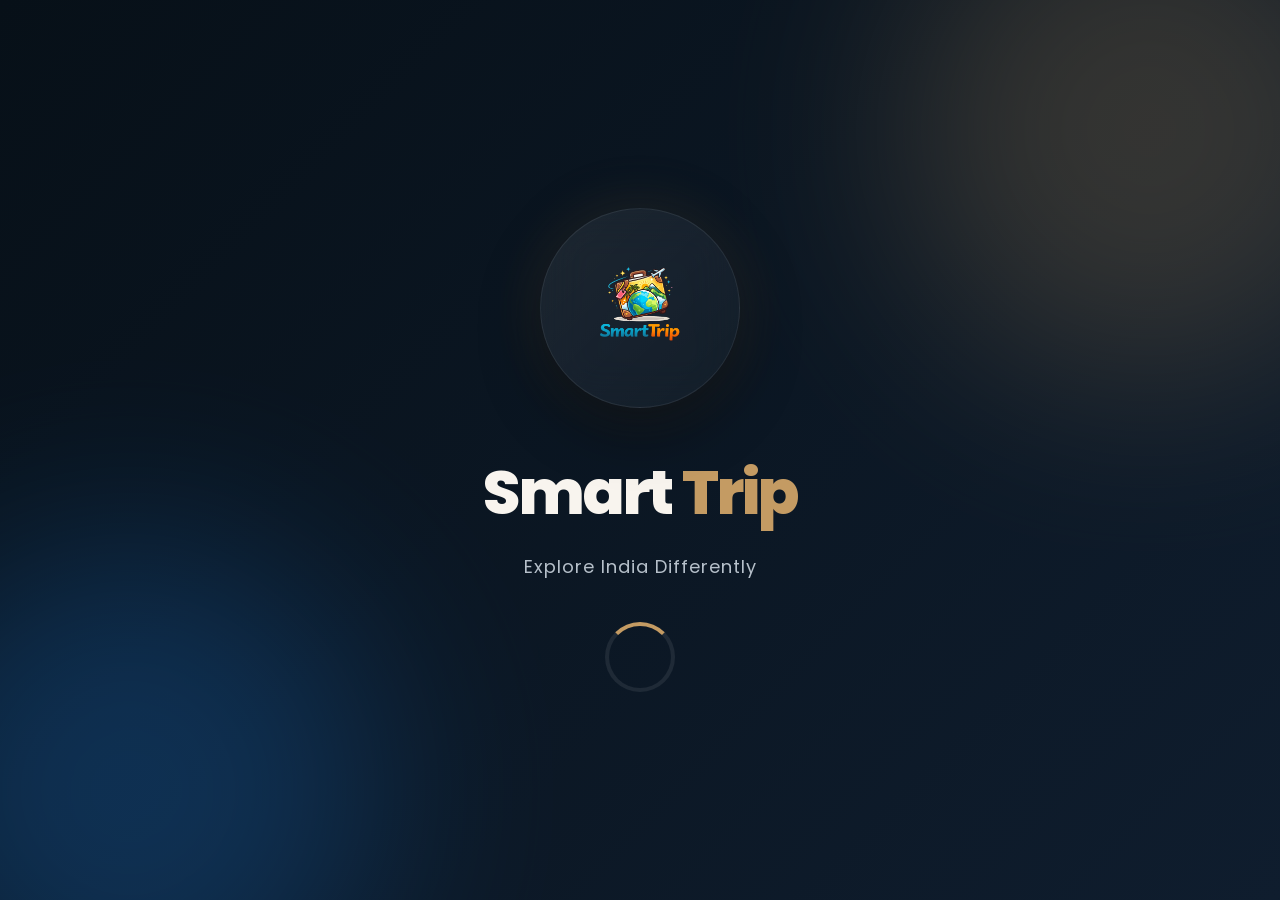
<file: index.html>
<!DOCTYPE html>
<html lang="en">

<head>

  <meta charset="UTF-8">

  <meta name="viewport" content="width=device-width, initial-scale=1.0">

  <title>Smart Trip</title>

  <!-- APP ICON -->

  <link rel="icon" type="image/png" href="assets/images/smarttrip-logo.png">

  <!-- GOOGLE FONT -->

  <link rel="preconnect" href="https://fonts.googleapis.com">

  <link rel="preconnect" href="https://fonts.gstatic.com" crossorigin>

  <link href="https://fonts.googleapis.com/css2?family=Poppins:wght@300;400;500;600;700;800&display=swap" rel="stylesheet">


  <style>

    *{
        margin:0;
        padding:0;
        box-sizing:border-box;
    }

    html,
    body{
        width:100%;
        height:100%;
        overflow:hidden;

        font-family:'Poppins',sans-serif;
    }


    body{

        background:
        linear-gradient(
            135deg,
            #071018 0%,
            #0f1d2e 100%
        );

    }


    /* =========================================================
       SPLASH SCREEN
    ========================================================= */

    .splash-screen{

        position:relative;

        width:100%;
        height:100vh;

        display:flex;
        justify-content:center;
        align-items:center;

        overflow:hidden;
    }


    /* LIGHT EFFECTS */

    .light{

        position:absolute;

        width:500px;
        height:500px;

        border-radius:50%;

        filter:blur(100px);

        opacity:0.22;
    }

    .light-1{

        top:-120px;
        right:-120px;

        background:#c49b63;
    }

    .light-2{

        bottom:-140px;
        left:-120px;

        background:#1f8fff;
    }


    /* CONTENT */

    .splash-content{

        position:relative;

        z-index:2;

        width:100%;

        display:flex;
        flex-direction:column;

        justify-content:center;
        align-items:center;

        text-align:center;

        animation:fadeUp 1.2s ease;
    }


    /* LOGO WRAPPER */

    .logo-wrapper{

        width:200px;
        height:200px;

        display:flex;
        justify-content:center;
        align-items:center;

        border-radius:50%;

        background:
        linear-gradient(
            135deg,
            rgba(255,255,255,0.08),
            rgba(255,255,255,0.03)
        );

        backdrop-filter:blur(25px);

        border:1px solid rgba(255,255,255,0.08);

        box-shadow:
        0 20px 60px rgba(0,0,0,0.45),
        0 0 60px rgba(196,155,99,0.15);

        animation:float 3s ease-in-out infinite;
    }


    /* LOGO */

    .logo{

        width:130px;
        height:130px;

        object-fit:contain;

        display:block;
    }


    /* TITLE */

    .title{

        margin-top:38px;

        color:#f8f4ee;

        font-size:62px;
        font-weight:800;

        letter-spacing:-2px;
    }

    .title span{
        color:#c49b63;
    }


    /* SUBTITLE */

    .subtitle{

        margin-top:14px;

        color:#b6c0ca;

        font-size:18px;

        letter-spacing:1px;
    }


    /* LOADER */

    .loader{

        width:70px;
        height:70px;

        margin-top:42px;

        border-radius:50%;

        border:4px solid rgba(255,255,255,0.08);

        border-top:4px solid #c49b63;

        animation:spin 1s linear infinite;
    }


    /* ANIMATIONS */

    @keyframes spin{

        100%{
            transform:rotate(360deg);
        }

    }


    @keyframes fadeUp{

        from{
            opacity:0;
            transform:translateY(40px);
        }

        to{
            opacity:1;
            transform:translateY(0);
        }

    }


    @keyframes float{

        0%,100%{
            transform:translateY(0px);
        }

        50%{
            transform:translateY(-10px);
        }

    }


    /* MOBILE */

    @media(max-width:768px){

        .logo-wrapper{

            width:160px;
            height:160px;

        }

        .logo{

            width:100px;
            height:100px;

        }

        .title{

            font-size:44px;

        }

        .subtitle{

            font-size:15px;

        }

    }

  </style>

</head>

<body>


<!-- SPLASH SCREEN -->

<section class="splash-screen">


  <!-- LIGHTS -->

  <div class="light light-1"></div>

  <div class="light light-2"></div>


  <!-- CONTENT -->

  <div class="splash-content">


    <!-- LOGO -->

    <div class="logo-wrapper">

      <img
        src="assets/images/smarttrip-logo.png"
        alt="Smart Trip Logo"
        class="logo"
      >

    </div>


    <!-- TITLE -->

    <h1 class="title">

      Smart <span>Trip</span>

    </h1>


    <!-- SUBTITLE -->

    <p class="subtitle">

      Explore India Differently

    </p>


    <!-- LOADER -->

    <div class="loader"></div>

  </div>

</section>



<script>

setTimeout(() => {

    window.location.href = "login.html";

}, 3000);

</script>

</body>
</html>
</file>
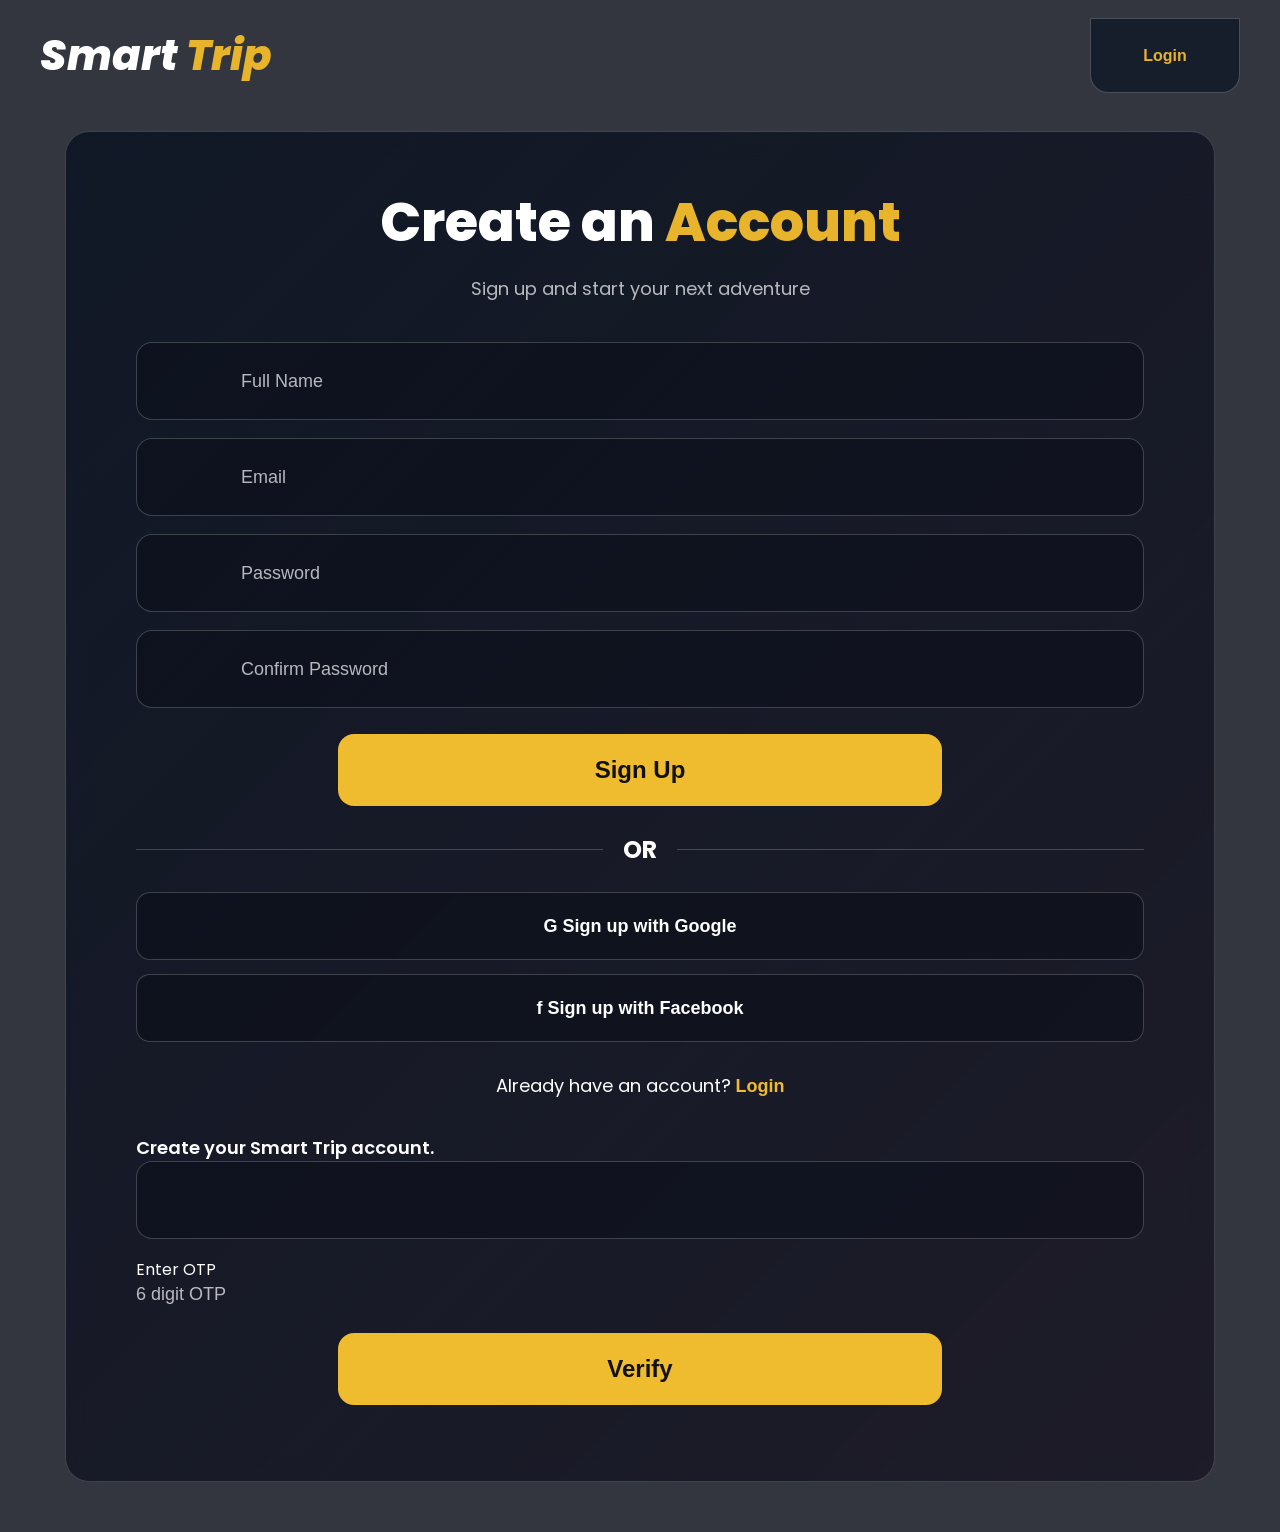
<file: login.html>
<!DOCTYPE html>
<html lang="en">

<head>
  <meta charset="UTF-8">
  <meta name="viewport" content="width=device-width, initial-scale=1.0">

  <title>Smart Trip</title>

  
<link rel="stylesheet" href="assets/css/auth.css">
</head>

<body>

  <!-- AUTH SCREEN -->

  <section class="auth-screen" id="authScreen">

    <div class="auth-topbar">

      <p class="auth-logo">
        <a href="home.html">Smart <span>Trip</span></a>
      </p>

      <button
        class="auth-top-login"
        type="button"
        onclick="window.location.href='login.html'">

        Login

      </button>

    </div>

    <div class="auth-layout">

      <div class="auth-panel">

        <div class="auth-heading">
          <h1>Create an <span>Account</span></h1>
          <p>Sign up and start your next adventure</p>
        </div>

        <div class="auth-form" id="authForm">

          <div class="auth-field">
            <span class="auth-icon"></span>

            <label for="fullNameInput">Full Name</label>

            <input
              class="auth-input"
              id="fullNameInput"
              type="text"
              autocomplete="name"
              placeholder="Full Name">
          </div>

          <div class="auth-field">
            <span class="auth-icon"></span>

            <label for="loginIdentifier">Email</label>

            <input
              class="auth-input"
              id="loginIdentifier"
              type="email"
              inputmode="email"
              autocomplete="email"
              placeholder="Email">
          </div>

          <div class="auth-field">
            <span class="auth-icon"></span>

            <label for="passwordInput">Password</label>

            <input
              class="auth-input"
              id="passwordInput"
              type="password"
              autocomplete="new-password"
              placeholder="Password">
          </div>

          <div class="auth-field">
            <span class="auth-icon"></span>

            <label for="confirmPasswordInput">Confirm Password</label>

            <input
              class="auth-input"
              id="confirmPasswordInput"
              type="password"
              autocomplete="new-password"
              placeholder="Confirm Password">
          </div>

          <button
            class="auth-button"
            id="requestOtpButton"
            type="button">

            Sign Up

          </button>

          <div class="auth-divider">OR</div>

          <div class="auth-actions">

            <button
              class="link-button"
              id="forgotGmailButton"
              type="button">

              G Sign up with Google

            </button>

            <button
              class="link-button"
              id="facebookSignupButton"
              type="button">

              f Sign up with Facebook

            </button>

          </div>

          <p class="auth-switch">

            Already have an account?

            <button
              id="quickLoginButton"
              type="button">

              Login

            </button>

          </p>

          <p class="auth-message" id="authMessage">
            Create your Smart Trip account.
          </p>

          <b class="auth-field" id="otpArea" hidden></b>

            <label for="otpInput">Enter OTP</label>

            <div class="otp-row">

              <input
                class="auth-input"
                id="otpInput"
                type="text"
                inputmode="numeric"
                maxlength="6"
                autocomplete="one-time-code"
                placeholder="6 digit OTP">

              <button
                class="auth-button"
                id="verifyOtpButton"
                type="button">

                Verify

              </button>

            </div>

          </div>

          <button
            class="link-button"
            id="changeLoginButton"
            type="button"
            hidden>

            Change login ID

          </button>

        </div>

      </div>

    </div>

  </section>

  <!-- MAIN APP -->

  <div class="app-shell" id="appShell" hidden>

    <header class="site-header">

      <nav class="navbar" aria-label="Main navigation">

        <h1 class="logo">
          <a href="home.html">Smart <span>Trip</span></a>
        </h1>

        <div class="nav-links">

          <a class="nav-link active" href="#statesHero">
            Home
          </a>

          <a class="nav-link" href="#statesSelection">
            Destinations
          </a>

          <a class="nav-link" href="#statesSelection">
            Tours
          </a>

          <a class="nav-link" href="#contact">
            Contact
          </a>

        </div>

        <div class="nav-actions">

          <button
            class="nav-button"
            id="backButton"
            type="button"
            hidden>

            ← Back to States

          </button>

          <button
            class="nav-button"
            id="planButton"
            type="button"
            hidden>

            Plan Your Trip

          </button>

          <button
            class="nav-button logout-button"
            id="logoutButton"
            type="button">

            Logout

          </button>

        </div>

      </nav>

    </header>

  </div>

  <!-- JAVASCRIPT -->

  <script>

    const requestOtpButton =
      document.getElementById("requestOtpButton");

    requestOtpButton.addEventListener("click", function () {

      document.getElementById("authScreen").hidden = true;

      document.getElementById("appShell").hidden = false;

    });


    const logoutButton =
      document.getElementById("logoutButton");

    logoutButton.addEventListener("click", function () {

      document.getElementById("authScreen").hidden = false;

      document.getElementById("appShell").hidden = true;

    });

  </script>

</body>

</html>
</file>
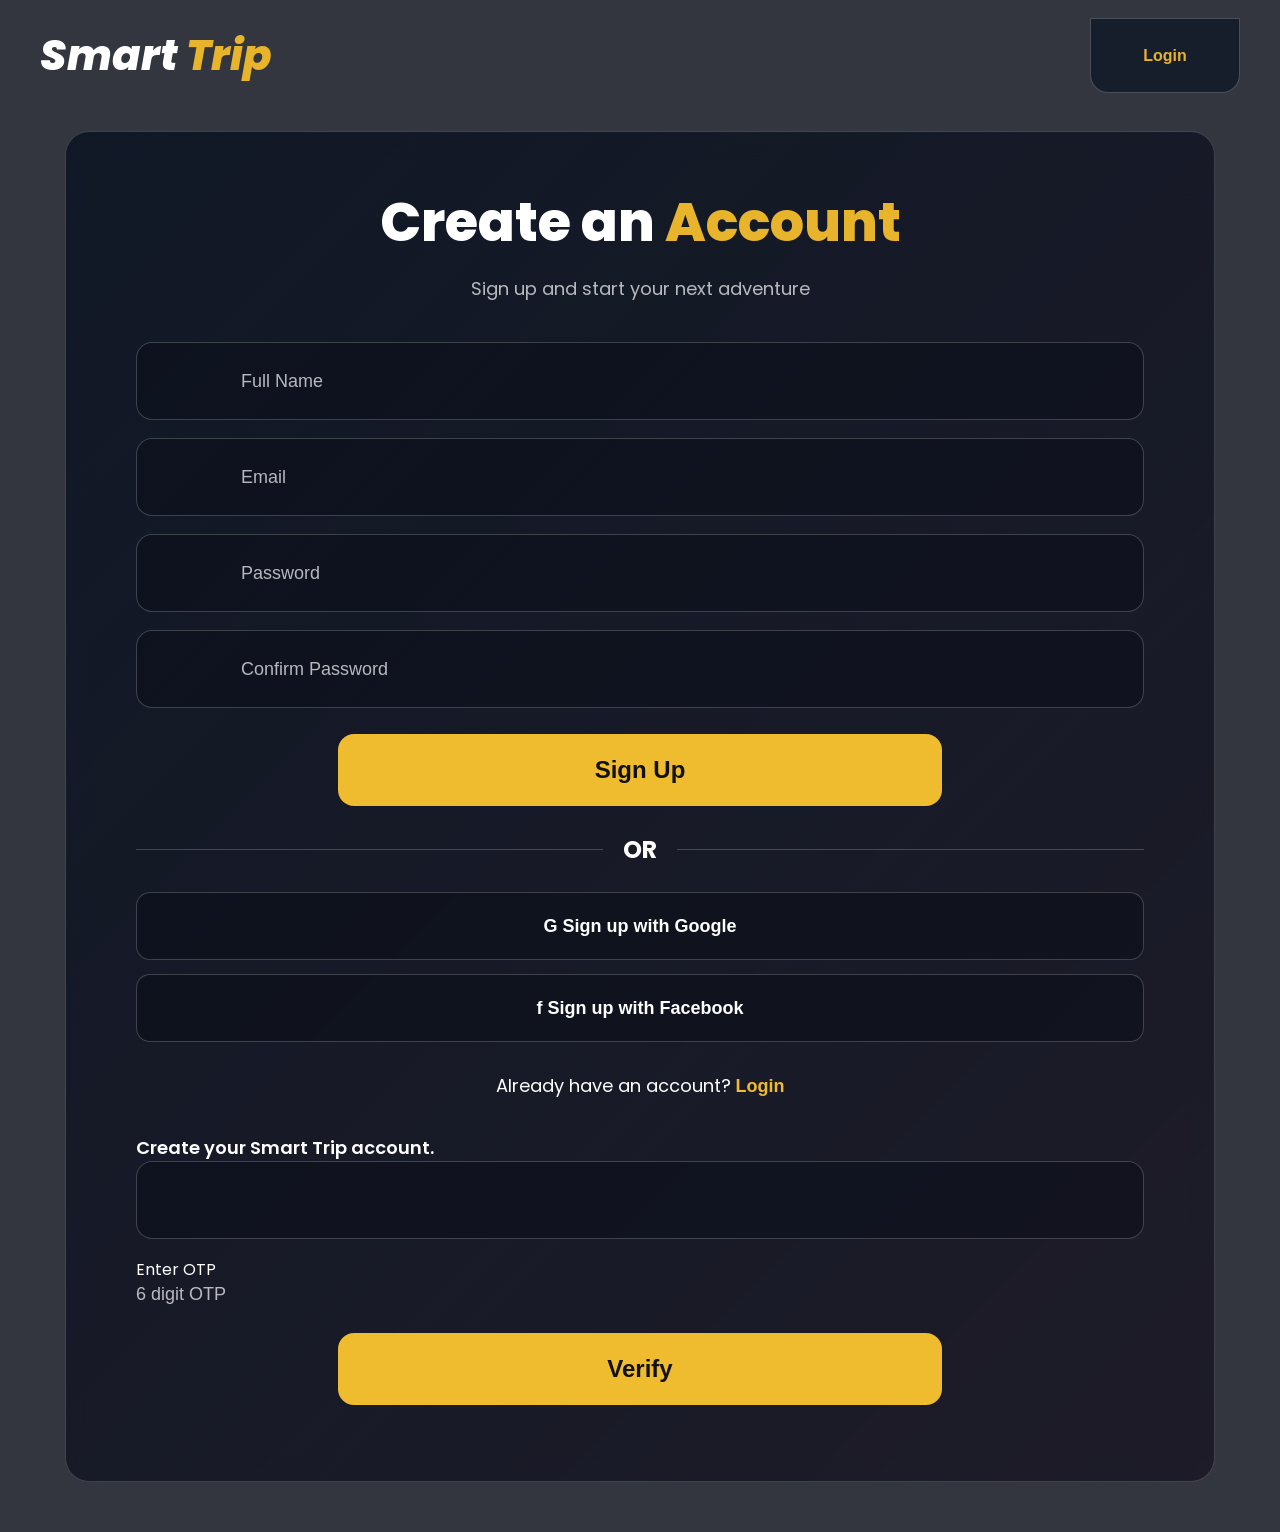
<file: singup.html>
<!DOCTYPE html>
<html lang="en">

<head>
  <meta charset="UTF-8">
  <meta name="viewport" content="width=device-width, initial-scale=1.0">

  <title>Smart Trip</title>

  
<link rel="stylesheet" href="assets/css/auth.css">
</head>

<body>

  <!-- AUTH SCREEN -->

  <section class="auth-screen" id="authScreen">

    <div class="auth-topbar">

      <p class="auth-logo">
        <a href="index.html">Smart <span>Trip</span></a>
      </p>

      <button
        class="auth-top-login"
        type="button"
        onclick="window.location.href='login.html'">

        Login

      </button>

    </div>

    <div class="auth-layout">

      <div class="auth-panel">

        <div class="auth-heading">
          <h1>Create an <span>Account</span></h1>
          <p>Sign up and start your next adventure</p>
        </div>

        <div class="auth-form" id="authForm">

          <div class="auth-field">
            <span class="auth-icon"></span>

            <label for="fullNameInput">Full Name</label>

            <input
              class="auth-input"
              id="fullNameInput"
              type="text"
              autocomplete="name"
              placeholder="Full Name">
          </div>

          <div class="auth-field">
            <span class="auth-icon"></span>

            <label for="loginIdentifier">Email</label>

            <input
              class="auth-input"
              id="loginIdentifier"
              type="email"
              inputmode="email"
              autocomplete="email"
              placeholder="Email">
          </div>

          <div class="auth-field">
            <span class="auth-icon"></span>

            <label for="passwordInput">Password</label>

            <input
              class="auth-input"
              id="passwordInput"
              type="password"
              autocomplete="new-password"
              placeholder="Password">
          </div>

          <div class="auth-field">
            <span class="auth-icon"></span>

            <label for="confirmPasswordInput">Confirm Password</label>

            <input
              class="auth-input"
              id="confirmPasswordInput"
              type="password"
              autocomplete="new-password"
              placeholder="Confirm Password">
          </div>

          <button
            class="auth-button"
            id="requestOtpButton"
            type="button">

            Sign Up

          </button>

          <div class="auth-divider">OR</div>

          <div class="auth-actions">

            <button
              class="link-button"
              id="forgotGmailButton"
              type="button">

              G Sign up with Google

            </button>

            <button
              class="link-button"
              id="facebookSignupButton"
              type="button">

              f Sign up with Facebook

            </button>

          </div>

          <p class="auth-switch">

            Already have an account?

            <button
              id="quickLoginButton"
              type="button">

              Login

            </button>

          </p>

          <p class="auth-message" id="authMessage">
            Create your Smart Trip account.
          </p>

          <b class="auth-field" id="otpArea" hidden></b>

            <label for="otpInput">Enter OTP</label>

            <div class="otp-row">

              <input
                class="auth-input"
                id="otpInput"
                type="text"
                inputmode="numeric"
                maxlength="6"
                autocomplete="one-time-code"
                placeholder="6 digit OTP">

              <button
                class="auth-button"
                id="verifyOtpButton"
                type="button">

                Verify

              </button>

            </div>

          </div>

          <button
            class="link-button"
            id="changeLoginButton"
            type="button"
            hidden>

            Change login ID

          </button>

        </div>

      </div>

    </div>

  </section>

  <!-- MAIN APP -->

  <div class="app-shell" id="appShell" hidden>

    <header class="site-header">

      <nav class="navbar" aria-label="Main navigation">

        <h1 class="logo">
          <a href="index.html">Smart <span>Trip</span></a>
        </h1>

        <div class="nav-links">

          <a class="nav-link active" href="#statesHero">
            Home
          </a>

          <a class="nav-link" href="#statesSelection">
            Destinations
          </a>

          <a class="nav-link" href="#statesSelection">
            Tours
          </a>

          <a class="nav-link" href="#contact">
            Contact
          </a>

        </div>

        <div class="nav-actions">

          <button
            class="nav-button"
            id="backButton"
            type="button"
            hidden>

            ← Back to States

          </button>

          <button
            class="nav-button"
            id="planButton"
            type="button"
            hidden>

            Plan Your Trip

          </button>

          <button
            class="nav-button logout-button"
            id="logoutButton"
            type="button">

            Logout

          </button>

        </div>

      </nav>

    </header>

  </div>

  <!-- JAVASCRIPT -->

  <script>

    const requestOtpButton =
      document.getElementById("requestOtpButton");

    requestOtpButton.addEventListener("click", function () {

      document.getElementById("authScreen").hidden = true;

      document.getElementById("appShell").hidden = false;

    });


    const logoutButton =
      document.getElementById("logoutButton");

    logoutButton.addEventListener("click", function () {

      document.getElementById("authScreen").hidden = false;

      document.getElementById("appShell").hidden = true;

    });

  </script>

</body>

</html>
</file>
<file: assets/css/auth.css>
/* GOOGLE FONT */

@import url('https://fonts.googleapis.com/css2?family=Poppins:wght@300;400;500;600;700;800&display=swap');


/* RESET */

*{
    margin:0;
    padding:0;
    box-sizing:border-box;
}


/* BODY */

body{
    font-family:'Poppins',sans-serif;

    min-height:100vh;

    background:
    linear-gradient(rgba(6,10,20,0.82),rgba(6,10,20,0.82)),
    url('https://images.unsplash.com/photo-1524492412937-b28074a5d7da?q=80&w=1600&auto=format&fit=crop');

    background-size:cover;
    background-position:center;

    color:#fff;

    overflow-x:hidden;
}


/* TOPBAR */

.auth-topbar{
    display:flex;
    justify-content:space-between;
    align-items:center;

    padding:18px 40px;
}


/* LOGO */

.auth-logo{
    font-size:42px;
    font-weight:800;
    font-style:italic;

    color:#fff;
}

.auth-logo span{
    color:#e7b42c;
}

.auth-logo a{
    text-decoration:none;
    color:inherit;
}


/* LOGIN BUTTON */

.auth-top-login{
    width:150px;
    height:75px;

    border-radius:0 0 18px 18px;

    border:1px solid rgba(255,255,255,0.22);

    background:rgba(12,22,38,0.72);

    color:#e7b42c;

    font-size:16px;
    font-weight:700;

    cursor:pointer;

    transition:0.3s;
}

.auth-top-login:hover{
    background:#e7b42c;
    color:#111;
}


/* MAIN LAYOUT */

.auth-layout{
    width:100%;

    display:flex;
    justify-content:center;

    padding:20px 30px 50px;
}


/* PANEL */

.auth-panel{
    width:100%;
    max-width:1150px;

    border-radius:24px;

    border:1px solid rgba(255,255,255,0.18);

    background:
    linear-gradient(
        135deg,
        rgba(12,20,35,0.88),
        rgba(22,18,32,0.72)
    );

    backdrop-filter:blur(12px);

    padding:50px 70px;
}


/* HEADING */

.auth-heading{
    text-align:center;

    margin-bottom:40px;
}

.auth-heading h1{
    font-size:54px;
    font-weight:800;
}

.auth-heading h1 span{
    color:#e7b42c;
}

.auth-heading p{
    margin-top:12px;

    font-size:18px;

    color:rgba(255,255,255,0.7);
}


/* FIELD */

.auth-field{
    width:100%;
    height:78px;

    border-radius:16px;

    border:1px solid rgba(255,255,255,0.2);

    background:rgba(10,15,25,0.52);

    display:flex;
    align-items:center;

    padding:0 24px;

    margin-bottom:18px;
}


/* ICON */

.auth-icon{
    width:80px;

    font-size:15px;
    font-weight:700;
}


/* LABEL */

.auth-field label{
    display:none;
}


/* INPUT */

.auth-input{
    flex:1;

    height:100%;

    background:transparent;

    border:none;
    outline:none;

    color:#fff;

    font-size:18px;
    font-weight:500;
}

.auth-input::placeholder{
    color:rgba(255,255,255,0.7);
}


/* BUTTON */

.auth-button{
    width:60%;
    height:72px;

    margin:26px auto;

    display:block;

    border:none;
    border-radius:16px;

    background:#efbc2f;

    color:#111;

    font-size:24px;
    font-weight:700;

    cursor:pointer;

    transition:0.3s;
}

.auth-button:hover{
    transform:translateY(-2px);
}


/* DIVIDER */

.auth-divider{
    display:flex;
    align-items:center;
    justify-content:center;

    gap:20px;

    margin:25px 0;

    font-size:24px;
    font-weight:700;
}

.auth-divider::before,
.auth-divider::after{
    content:'';

    flex:1;
    height:1px;

    background:rgba(255,255,255,0.2);
}


/* SOCIAL BUTTON */

.auth-actions{
    display:flex;
    flex-direction:column;

    gap:14px;
}

.link-button{
    width:100%;
    height:68px;

    border-radius:14px;

    border:1px solid rgba(255,255,255,0.2);

    background:rgba(8,12,22,0.45);

    color:#fff;

    font-size:18px;
    font-weight:600;

    cursor:pointer;

    transition:0.3s;
}

.link-button:hover{
    border-color:#efbc2f;
    color:#efbc2f;
}


/* LOGIN TEXT */

.auth-switch{
    text-align:center;

    margin-top:30px;

    font-size:18px;
}

.auth-switch button{
    border:none;
    background:none;

    color:#efbc2f;

    font-size:18px;
    font-weight:700;

    cursor:pointer;
}


/* MESSAGE */

.auth-message{
    margin-top:35px;

    font-size:18px;
    font-weight:600;
}


/* RESPONSIVE */

@media(max-width:768px){

    .auth-topbar{
        padding:15px 20px;
    }

    .auth-logo{
        font-size:30px;
    }

    .auth-top-login{
        width:110px;
        height:58px;

        font-size:14px;
    }

    .auth-panel{
        padding:35px 20px;
    }

    .auth-heading h1{
        font-size:38px;
    }

    .auth-heading p{
        font-size:15px;
    }

    .auth-field{
        height:65px;
    }

    .auth-input{
        font-size:15px;
    }

    .auth-button{
        width:100%;
        height:62px;

        font-size:20px;
    }

    .link-button{
        height:60px;
        font-size:15px;
    }
}
</file>
